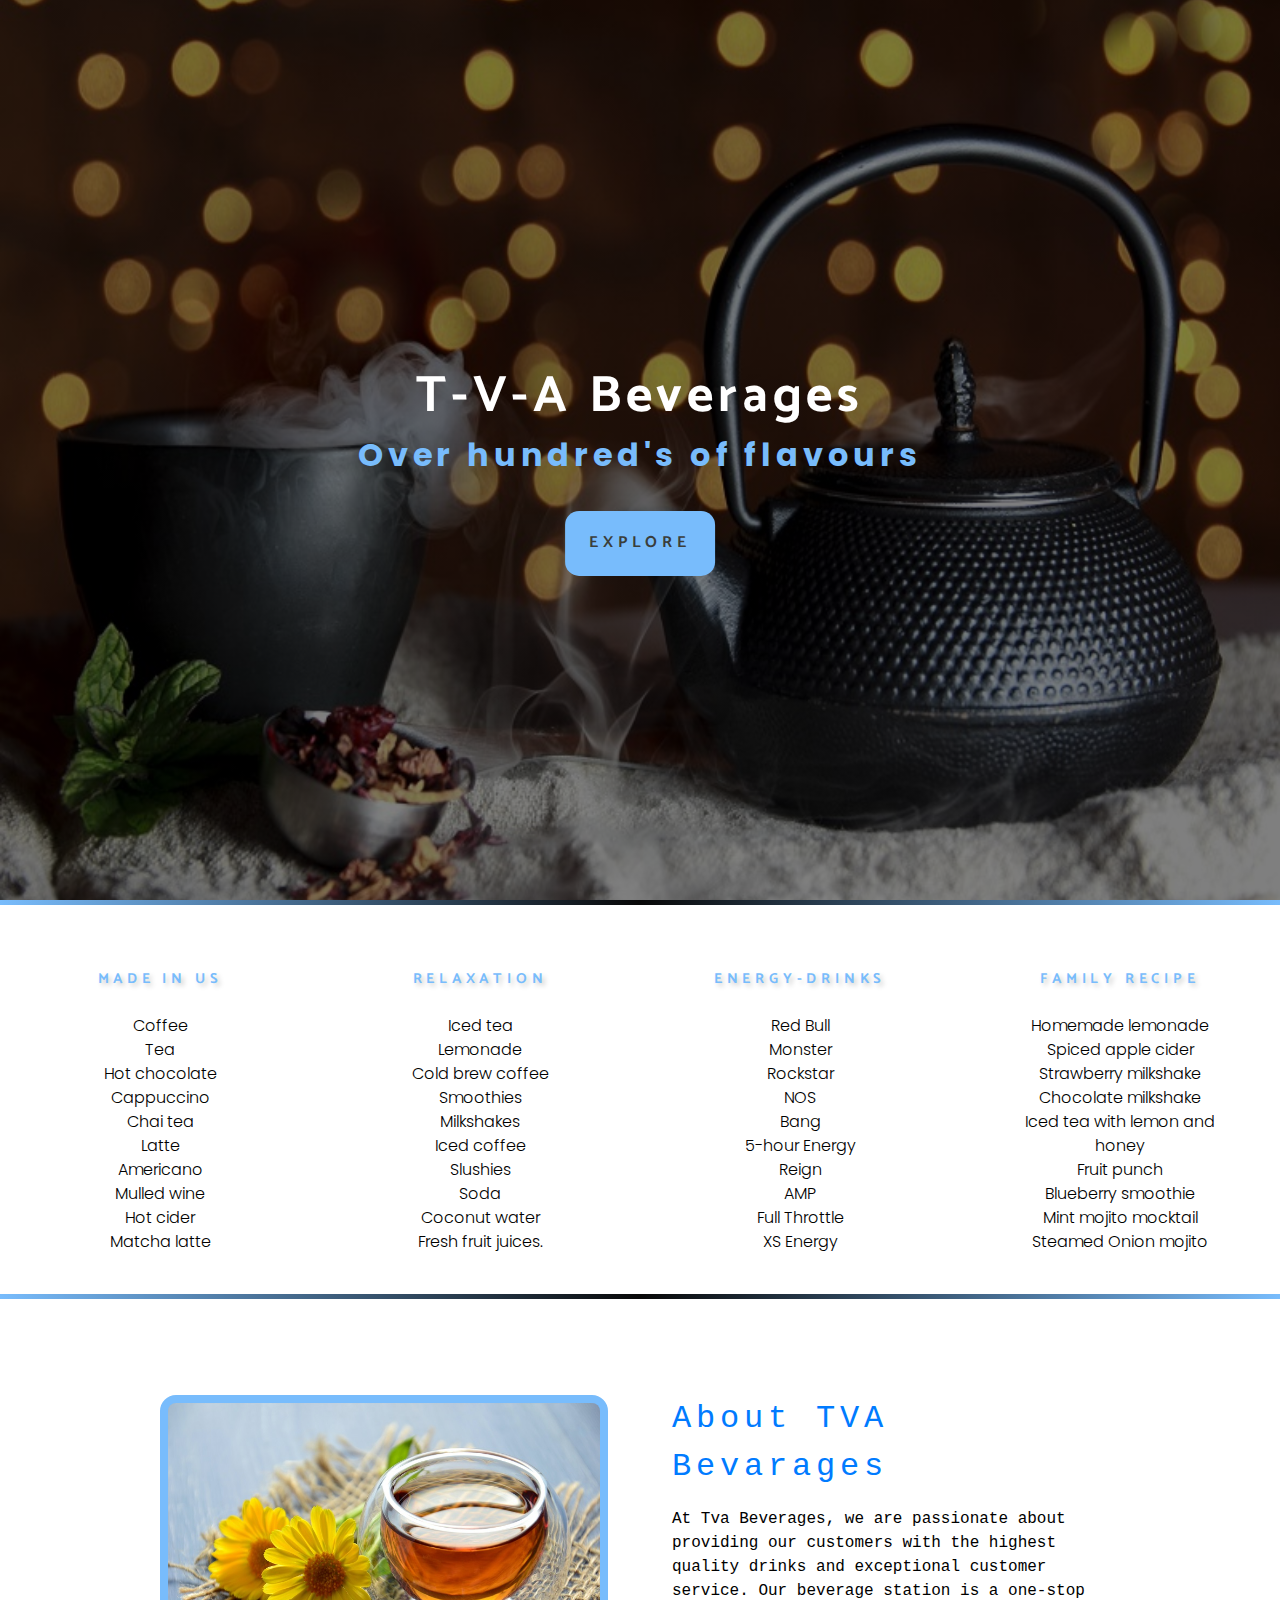
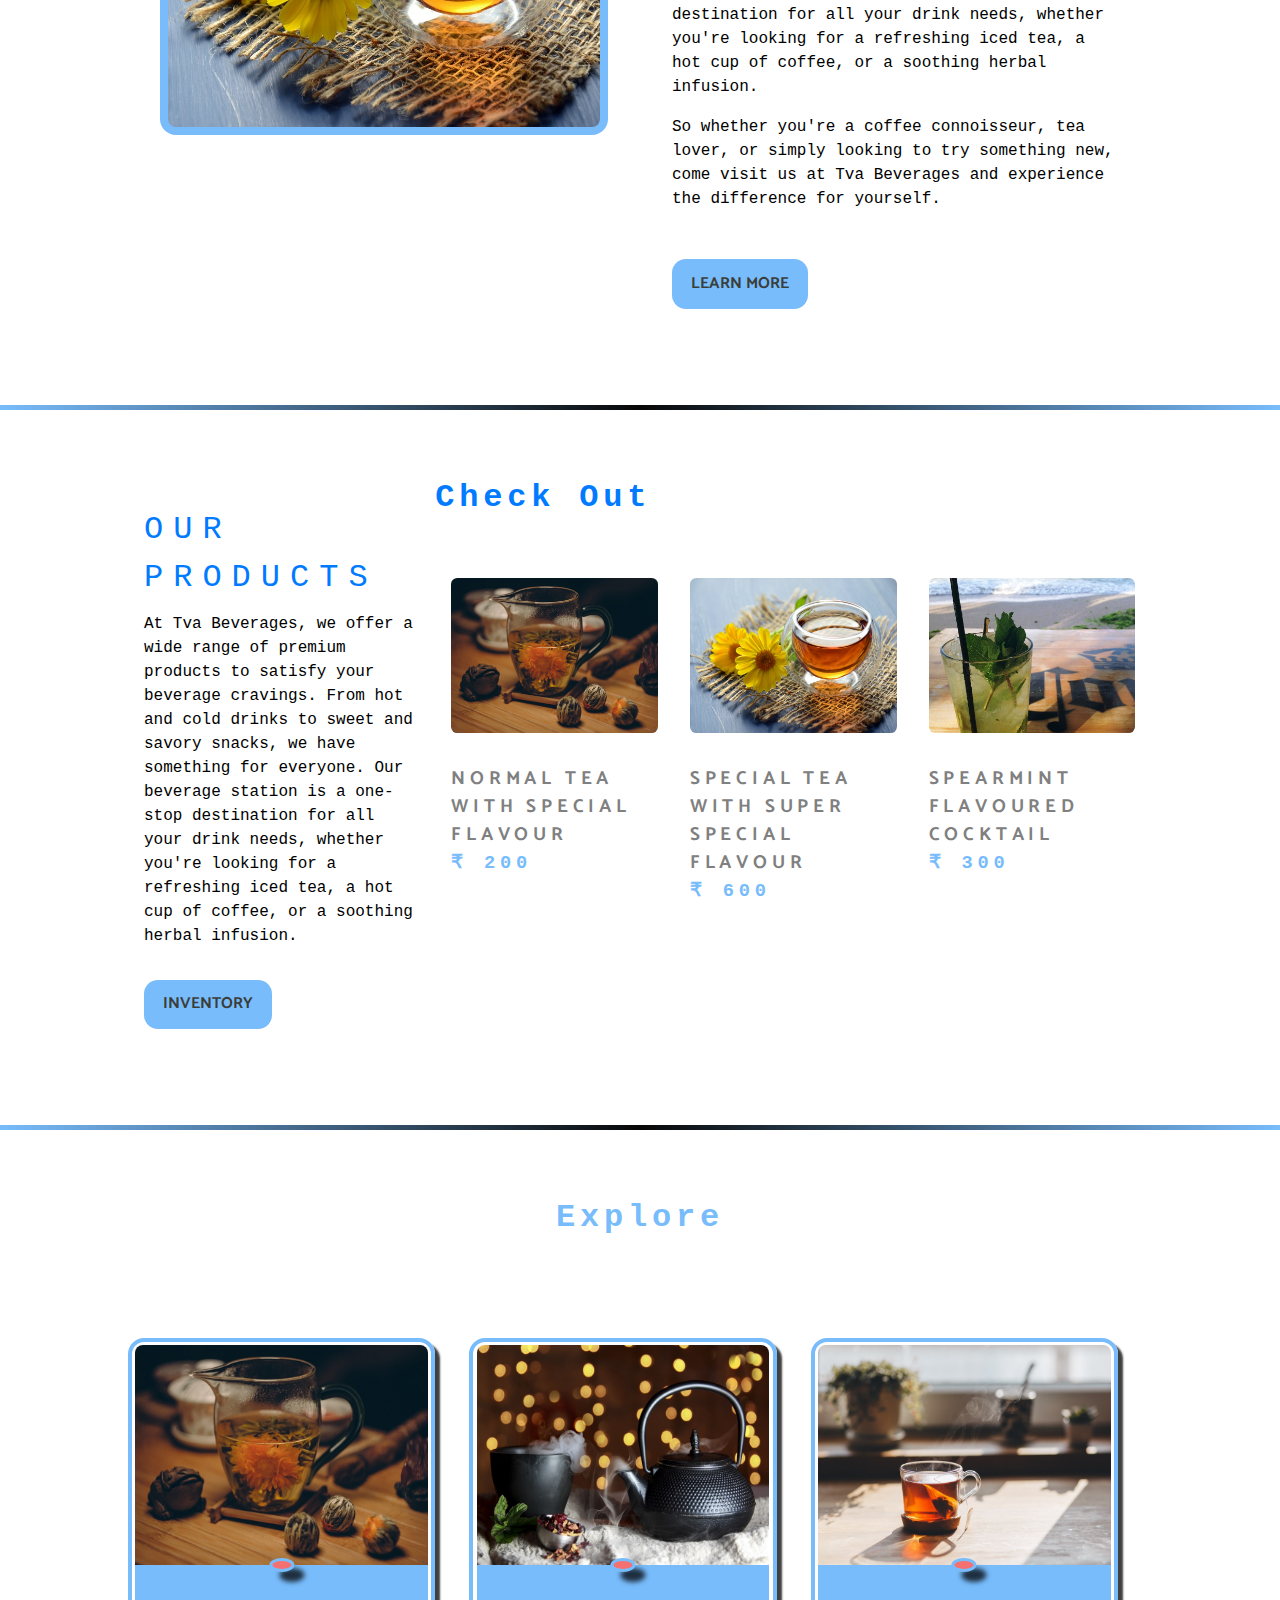
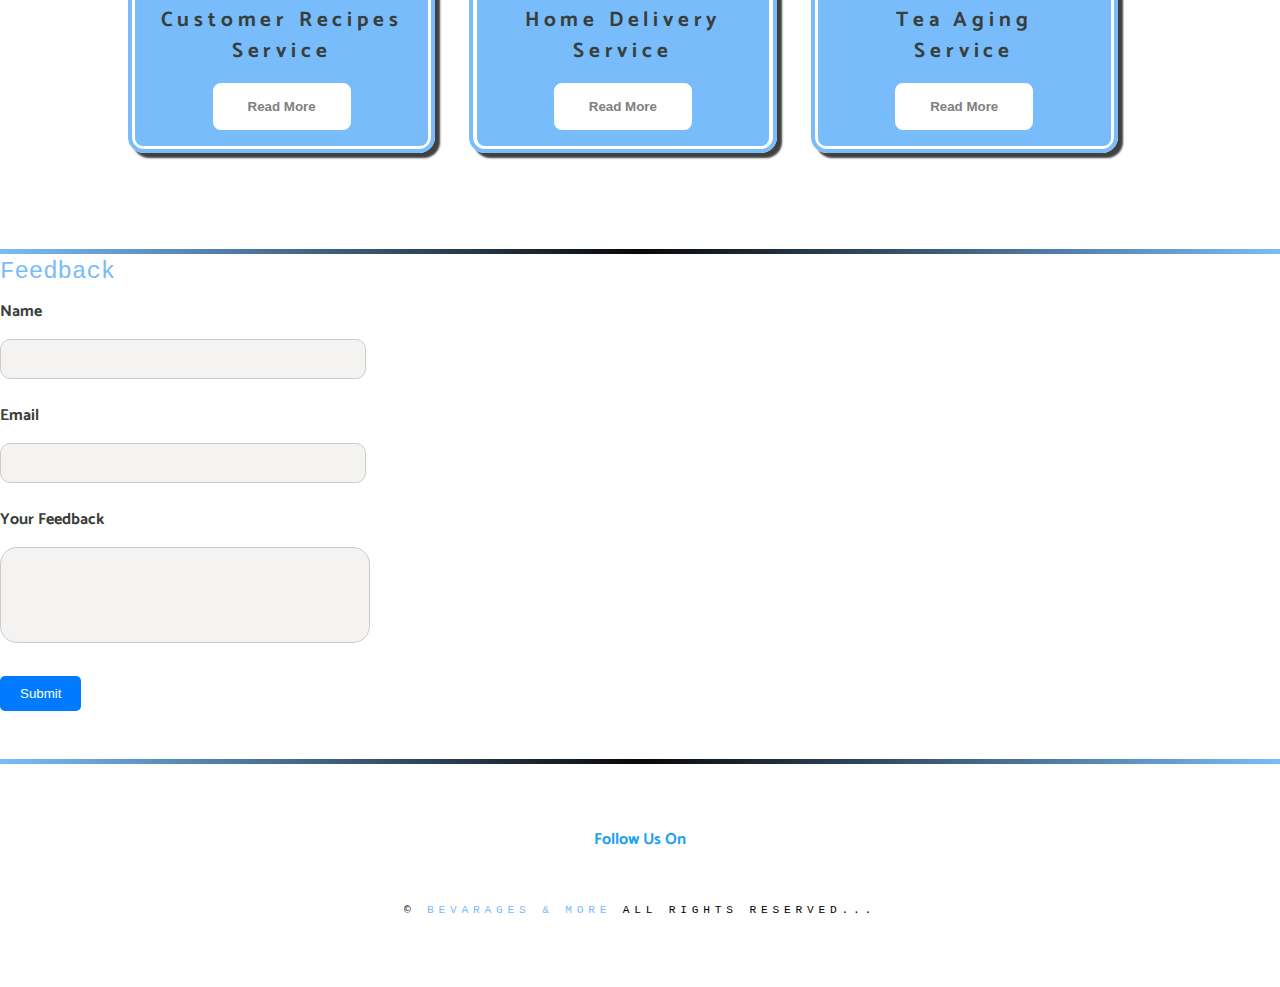
<file: index.html>
<!DOCTYPE html>
<html lang="en">
  <head>
    <meta charset="UTF-8" />
    <meta http-equiv="X-UA-Compatible" content="IE=edge" />
    <meta name="viewport" content="width=device-width, initial-scale=1.0" />
    <title>Bevarages & More...</title>
    <!-- styles -->
    <link rel="stylesheet" href="./style.css" />
    <!-- font awesome -->
    <link
      rel="stylesheet"
      href="https://cdnjs.cloudflare.com/ajax/libs/font-awesome/6.4.2/css/all.min.css"
      integrity="sha512-z3gLpd7yknf1YoNbCzqRKc4qyor8gaKU1qmn+CShxbuBusANI9QpRohGBreCFkKxLhei6S9CQXFEbbKuqLg0DA=="
      crossorigin="anonymous"
      referrerpolicy="no-referrer"
    />
    <link
      href="https://fonts.googleapis.com/css2?family=Delicious+Handrawn&family=Poppins:ital,wght@0,300;0,400;0,500;0,600;1,400;1,500&family=Prompt:ital,wght@1,300&display=swap"
      rel="stylesheet"
    />
    <link rel="icon" href="./mainimg_files/soft-drinks.png" type="image/x-icon" />
  </head>
  <body>
    <!-- navigation button -->
    <span class="nav-btn" id="nav-btn">
      <i class="fa-solid fa-bars"></i>
    </span>

    <!-- navigation bar -->
    <nav class="navbar" id="navbar">
      <div class="navbar-header">
        <span class="nav-close" id="nav-close">
          <i class="fas fa-times"></i>
        </span>
      </div>
      <ul class="nav-items">
        <li><a href="./index.html" class="nav-link">home</a></li>
        <li><a href="./products.html" class="nav-link">products</a></li>
        <li><a href="./skills.html" class="nav-link">skills</a></li>
        <li><a href="./about.html" class="nav-link">about</a></li>
      </ul>
    </nav>
    <!-- header -->
    <header class="header">
      <div class="banner">
        <h1 class="banner-title">T-V-A Beverages</h1>
        <h3 class="banner-subtitle">Over hundred's of flavours</h3>
        <!-- <h1 class="banner-title" class="banner-btn" >speacially crafted tea</h1> -->
        <a href="./skills.html" class="banner-btn">Explore</a>
      </div>
    </header>

    <!-- end of header -->
    <!-- content-divider -->
    <div class="content-divider"></div>
    <!-- end of content divider -->
    <!-- skills section -->
    <section class="skills clearfix">

      <!-- single skill -->
      <article class="skill">
        <span class="skill-icon">
          <i class="fas fa-mug-hot"></i>
        </span>
        <h3 class="skills-title">made in us</h3>
        <p class="skill-text">
          Coffee<br />
          Tea<br />
          Hot chocolate<br />
          Cappuccino<br />
          Chai tea<br />
          Latte<br />
          Americano<br />
          Mulled wine<br />
          Hot cider<br />
          Matcha latte
        </p>
      </article>
      <!-- end single skill -->
      <!-- single skill -->
      <article class="skill">
        <span class="skill-icon">
          <i class="fa-solid fa-champagne-glasses"></i>
        </span>
        <h3 class="skills-title">Relaxation</h3>
        <p class="skill-text">
          Iced tea<br />
          Lemonade<br />
          Cold brew coffee<br />
          Smoothies<br />
          Milkshakes<br />
          Iced coffee<br />
          Slushies<br />
          Soda<br />
          Coconut water<br />
          Fresh fruit juices.
        </p>
      </article>
      <!-- end single skill -->
      <!-- single skill -->
      <article class="skill">
        <span class="skill-icon">
          <i class="fa-sharp fa-solid fa-bomb"></i>
        </span>
        <h3 class="skills-title">Energy-Drinks</h3>
        <p class="skill-text">
          Red Bull<br />
          Monster<br />
          Rockstar<br />
          NOS<br />
          Bang<br />
          5-hour Energy<br />
          Reign<br />
          AMP<br />
          Full Throttle<br />
          XS Energy
        </p>
      </article>
      <!-- end single skill -->
      <!-- single skill -->
      <article class="skill">
        <span class="skill-icon">
          <i class="fa-solid fa-mortar-pestle"></i>
        </span>
        <h3 class="skills-title">family recipe</h3>
        <p class="skill-text">
          Homemade lemonade<br />
          Spiced apple cider<br />
          Strawberry milkshake<br />
          Chocolate milkshake<br />
          Iced tea with lemon and honey<br />
          Fruit punch<br />
          Blueberry smoothie<br />
          Mint mojito mocktail<br />
          Steamed Onion mojito
        </p>
      </article>
      <!-- end single skill -->
    </section>
    <!-- end of skills section -->
    <div class="content-divider"></div>
    <!-- about -->
    <section class="about">
      <div class="section-center clearfix">
        <!-- first column -->
        <article class="about-img">
          <div class="about-picture-container">
            <img src="./mainimg_files/img4.png" alt="tea kettle" class="about-picture" />
          </div>
        </article>
        <!-- second column -->
        <article class="about-info">
          <!-- section title -->
          <div>
            <h2 class="section-subtitle">About TVA Bevarages</h2>
          </div>
          <!-- end section title -->
          <p class="about-text">
            At Tva Beverages, we are passionate about providing our customers
            with the highest quality drinks and exceptional customer service.
            Our beverage station is a one-stop destination for all your drink
            needs, whether you're looking for a refreshing iced tea, a hot cup
            of coffee, or a soothing herbal infusion.
          </p>
          <p class="about-text">
            So whether you're a coffee connoisseur, tea lover, or simply looking
            to try something new, come visit us at Tva Beverages and experience
            the difference for yourself.
          </p>
          <a href="./about.html" class="main-btn">learn more</a>
        </article>
      </div>
    </section>
    <div class="content-divider"></div>

    <!-- end of about -->
    <!-- products -->
    <section class="products">
      <div class="section-center clearfix">
        <!-- product info -->
        <article class="products-info">
          <!-- sectin title -->
          <div>
            <h2 class="section-title text-white">our products</h2>
          </div>
          <!-- end section title -->
          <p class="product-text">

            At Tva Beverages, we offer a wide range of premium products to
            satisfy your beverage cravings. From hot and cold drinks to sweet
            and savory snacks, we have something for everyone.
            Our beverage station is a one-stop destination for all your drink
            needs, whether you're looking for a refreshing iced tea, a hot cup
            of coffee, or a soothing herbal infusion.
          </p>

          <a href="./products.html" class="main-btn">inventory</a>
        </article>
        <!-- product inventory -->
        <h3 class="section-subtitle">check out</h3>

        <article class="products-inventory clearfix">
          <!-- single product -->
          <article class="product">
            <img src="./mainimg_files/img5.png" alt="product-1" class="product-img" />
            <h3 class="product-title">normal tea with special flavour</h3>
            <h3 class="product-price">&#8377; 200</h3>
          </article>
          <!-- end of single product -->
          <!-- single product -->
          <article class="product">
            <img src="./mainimg_files/img4.png" alt="product-3" class="product-img" />
            <h3 class="product-title">
              special tea with super special flavour
            </h3>
            <h3 class="product-price">&#8377; 600</h3>
          </article>
          <!-- end of single product -->
          <!-- <article class="product">
            <img src="./mainimg_files/img3.png" alt="product-2" class="product-img" />
            <h3 class="product-title">Filtered Coffee With Extra Strong</h3>
            <h3 class="product-price">&#8377; 400</h3>
          </article> -->
          <!-- end of single product -->

          <!-- end of single product -->
          <!-- single product -->
          <!-- end of single product -->

          <!-- <article class="product">
            <img src="./mainimg_files/img-9.jpg" alt="product-1" class="product-img" />
            <h3 class="product-title">Barley Flavoured lemonade Drink</h3>
            <h3 class="product-price">&#8377; 100</h3>
          </article> -->
          <!---end of single product-->
          <article class="product">
            <img src="./mainimg_files/img-10.jpg" alt="product-1" class="product-img" />
            <h3 class="product-title">Spearmint Flavoured Cocktail</h3>
            <h3 class="product-price">&#8377; 300</h3>
          </article>

        </article>
      </div>
    </section>
    <div class="content-divider"></div>

    <!-- end of products -->
    <!-- services -->
    <section class="services">
      <!-- section title -->
      <div class="services-title text-center">
        <h3 class="section-subtitle">Explore</h3>

      </div>
      <!-- end of section title -->
      <div class="section-center clearfix">
        <!-- single card -->
        <article class="service-card">
          <!-- img container -->
          <div class="service-img-container">
            <!-- img -->
            <img src="./mainimg_files/img5.png" alt="single service" class="service-img" />
            <!-- service icon -->
            <span class="service-icon">
              <i class="fa-sharp fa-solid fa-mortar-pestle"></i>
            </span>
          </div>
          <!-- service info -->
          <div class="service-info">
            <h4>customer recipes</h4>
            <h4>service</h4>
            <button type="button" class="service-btn" style="color: gray">
              Read more
            </button>
          </div>
        </article>

        <article class="service-card">
          <!-- img container -->
          <div class="service-img-container">
            <!-- img -->
            <img src="./mainimg_files/img2.png" alt="product-2" class="service-img" />
            <!-- service icon -->
            <span class="service-icon">
              <i class="fa-solid fa-house-chimney"></i>
            </span>
          </div>
          <!-- service info -->
          <div class="service-info">
            <h4>home delivery</h4>
            <h4>service</h4>
            <button type="button" class="service-btn" style="color: gray">
              Read more
            </button>
          </div>
        </article>
        <!-- end of single card -->
        <!-- single card -->
        <article class="service-card">
          <!-- img container -->
          <div class="service-img-container">
            <!-- img -->
            <img src="./mainimg_files/img3.png" alt="product-3" class="service-img" />
            <!-- service icon -->
            <span class="service-icon">
              <i class="fa-solid fa-mug-hot"></i>
            </span>
          </div>
          <!-- service info -->
          <div class="service-info">
            <h4>Tea Aging</h4>
            <h4>service</h4>
            <button type="button" class="service-btn" style="color: gray">
              Read more
            </button>
          </div>
        </article>
        <!-- end of single card -->
      </div>
    </section>
    <!-- end of services -->

    <!-- content-divider -->
    <div class="content-divider"></div>
    <!-- end of content divider -->

    <div class="container">


      <form name="submit-to-google-sheet">
      <div class="feedback">
        <h2>Feedback</h2>
        <div class="form-group">
          <label for="name">Name</label>
          <input type="text" id="name" name="name" required/>

        </div>
        <div class="form-group">
          <label for="feedbackEmail">Email</label>
          <input
          type="email"
          id="feedbackEmail"
          name="feedbackEmail"
          required
          />
        </div>
        <div class="form-group">
          <label for="feedbackText">Your Feedback</label>
          <textarea name="feedbackText"  id="feedbackText" rows="3"></textarea>
        </div>
        <button type="submit">Submit</button>
      </div>
      <span style="color:black"></span>
      <br><br>
      <span id="msg"><b></b></span>
      </form>
      <br/><br/>
    </div>

     <!--end of contact -->

    <!-- content-divider -->
    <div class="content-divider" style="margin-top: 20px;"></div>
    <!-- end of content divider -->
    <!-- footer section -->
    <footer class="footer">
      <div class="section-center">
        <div class="social-icons">
          <!-- social icon -->
          <h4 id="snippet-icon">Follow Us On</h4>
          <a href="#" class="social-icon" id="facebook">
            <i class="fa-brands fa-square-facebook"></i>
          </a>
          <!-- social icon -->
          <a href="#" class="social-icon" id="twitter">
            <i class="fa-brands fa-square-twitter"></i>
          </a>
          <!-- social icon -->
          <a href="#" class="social-icon" id="insta">
            <i class="fa-brands fa-square-instagram"></i>
          </a>
          <!-- end of social icon -->
        </div>
        <p class="footer-text">
          &copy; <span class="text-primary">Bevarages & More</span> All Rights
          Reserved...
        </p>
      </div>
    </footer>
    <script>
      const scriptURL =
        "https://script.google.com/macros/s/AKfycbwv9mHMJKo-C9P4OIjh3IDHqYdxGrY2fakoJXslhKR135NGo8DzOEA-wwwNApVUFdJE/exec";
      const form = document.forms["submit-to-google-sheet"];
      const msg = document.getElementById("msg");

      form.addEventListener("submit", (e) => {
        e.preventDefault();
        fetch(scriptURL, { method: "POST", body: new FormData(form) })
          .then((response) => {
            msg.innerHTML = "Thank You For Your Feedback!!!";
            setTimeout(function () {
              msg.innerHTML = "";
            }, 5000);
            form.reset();
          })
          .catch((error) => console.error("Error!", error.msg));
      });
    </script>
    <script src="./app.js"></script>
  </body>
</html>
</file>
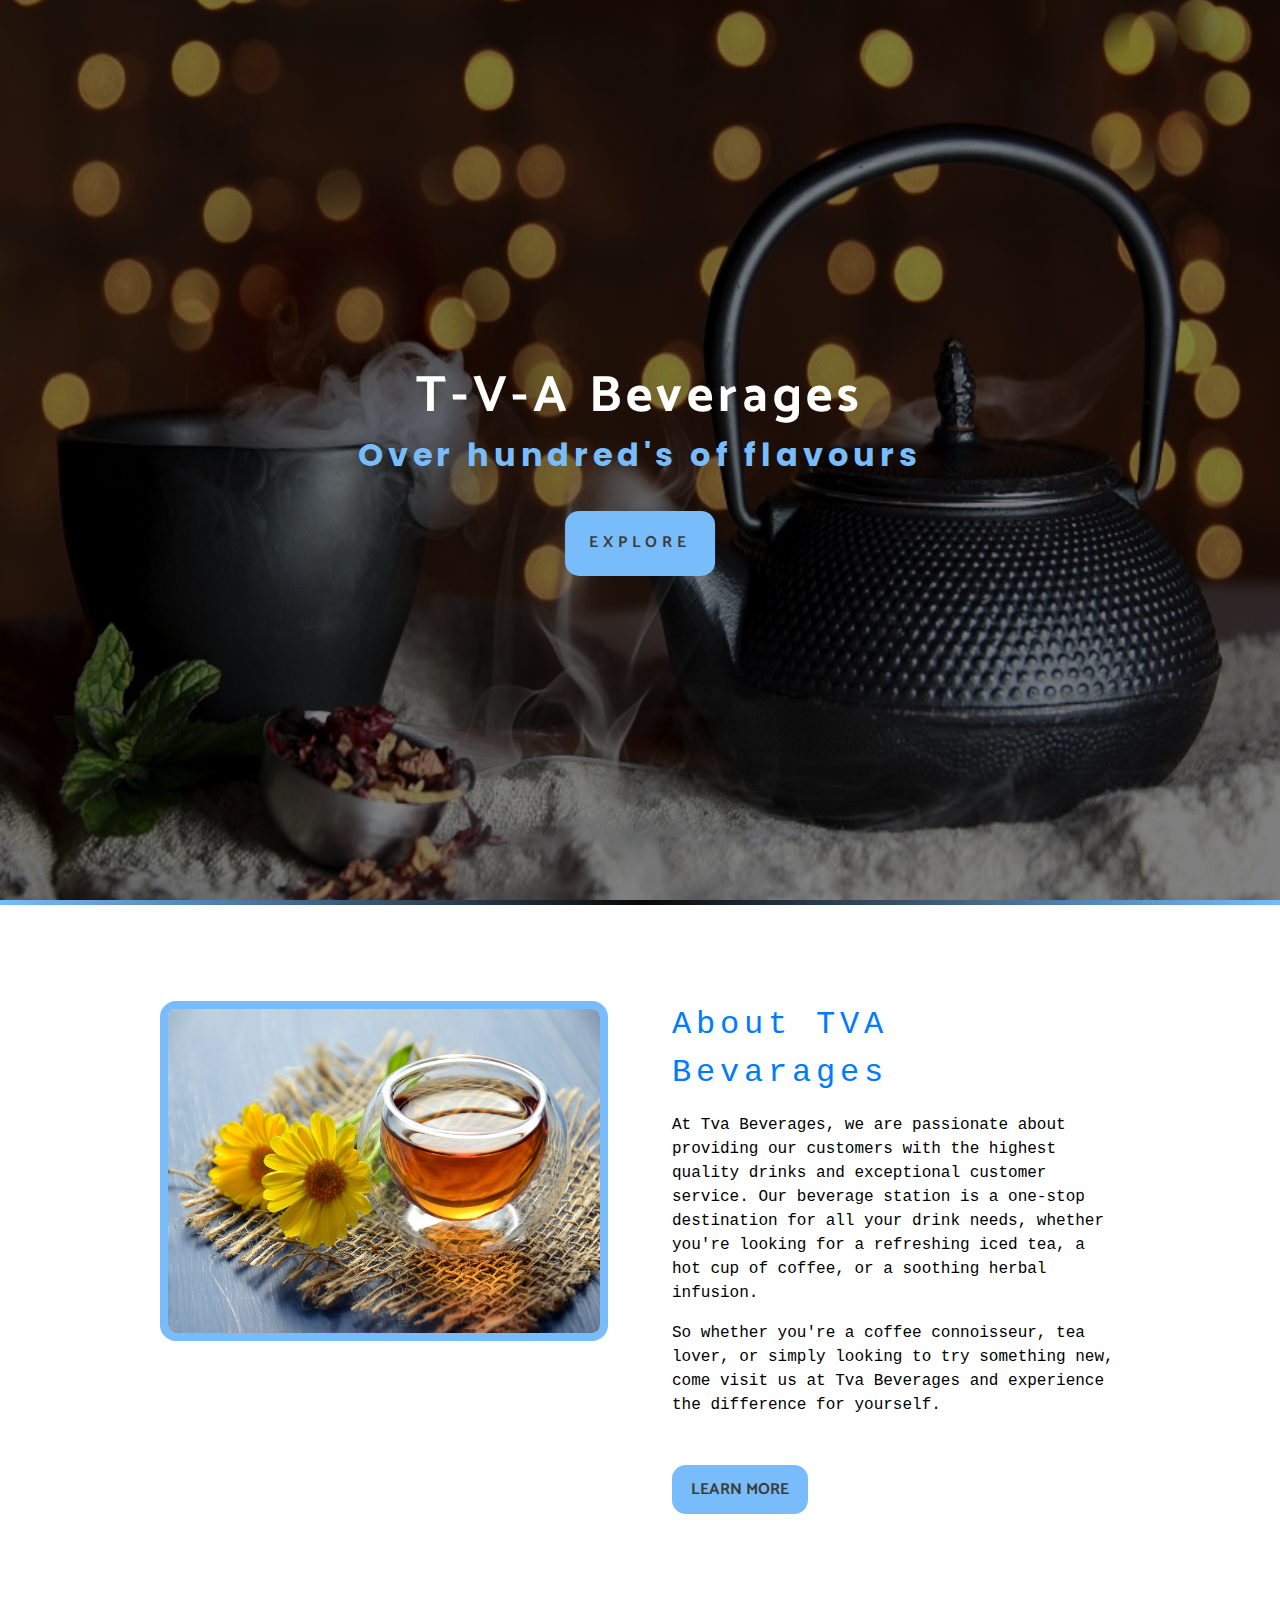
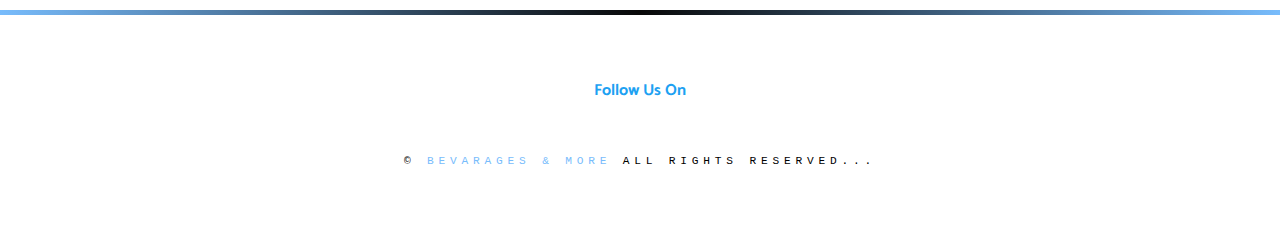
<file: about.html>
<!DOCTYPE html>
<html lang="en">
  <head>
    <meta charset="UTF-8" />
    <meta http-equiv="X-UA-Compatible" content="IE=edge" />
    <meta name="viewport" content="width=device-width, initial-scale=1.0" />
    <title>About Us...</title>
    <!-- styles -->
    <link rel="stylesheet" href="./style.css" />
    <!-- font awesome -->
    <link
      rel="stylesheet"
      href="https://cdnjs.cloudflare.com/ajax/libs/font-awesome/6.4.2/css/all.min.css"
      integrity="sha512-z3gLpd7yknf1YoNbCzqRKc4qyor8gaKU1qmn+CShxbuBusANI9QpRohGBreCFkKxLhei6S9CQXFEbbKuqLg0DA=="
      crossorigin="anonymous"
      referrerpolicy="no-referrer"
    />
    <link
      href="https://fonts.googleapis.com/css2?family=Delicious+Handrawn&family=Poppins:ital,wght@0,300;0,400;0,500;0,600;1,400;1,500&family=Prompt:ital,wght@1,300&display=swap"
      rel="stylesheet"
    />
    <link rel="icon" href="./mainimg_files/soft-drinks.png" type="image/x-icon" />
  </head>
  <body>
    <!-- navigation button -->
    <span class="nav-btn" id="nav-btn">
      <i class="fa-solid fa-bars"></i>
    </span>

    <!-- navigation bar -->
    <nav class="navbar" id="navbar">
      <div class="navbar-header">
        <span class="nav-close" id="nav-close">
          <i class="fas fa-times"></i>
        </span>
      </div>
      <ul class="nav-items">
        <li><a href="./index.html" class="nav-link">home</a></li>
        <li><a href="./products.html" class="nav-link">products</a></li>

        <li><a href="./skills.html" class="nav-link">skills</a></li>
        <li><a href="./about.html" class="nav-link">about</a></li>
      </ul>
    </nav>
    <!-- header -->
    <header class="header">
      <div class="banner">
        <h1 class="banner-title">T-V-A Beverages</h1>
        <h3 class="banner-subtitle">Over hundred's of flavours</h3>
        <!-- <h1 class="banner-title" class="banner-btn" >speacially crafted tea</h1> -->
        <a href="./skills.html" class="banner-btn">Explore</a>
      </div>
    </header>

    <!-- end of header -->
    <!-- content-divider -->
    <div class="content-divider"></div>
    <!-- end of content divider -->

    <!-- about -->
    <section class="about">
      <div class="section-center clearfix">
        <!-- first column -->
        <article class="about-img">
          <div class="about-picture-container">
            <img src="./mainimg_files/img4.png" alt="tea kettle" class="about-picture" />
          </div>
        </article>
        <!-- second column -->
        <article class="about-info">
          <!-- section title -->
          <div>
            <h2 class="section-subtitle">About TVA Bevarages</h2>
          </div>
          <!-- end section title -->
          <p class="about-text">
            At Tva Beverages, we are passionate about providing our customers
            with the highest quality drinks and exceptional customer service.
            Our beverage station is a one-stop destination for all your drink
            needs, whether you're looking for a refreshing iced tea, a hot cup
            of coffee, or a soothing herbal infusion.
          </p>
          <p class="about-text">
            So whether you're a coffee connoisseur, tea lover, or simply looking
            to try something new, come visit us at Tva Beverages and experience
            the difference for yourself.
          </p>
          <a href="./about.html" class="main-btn">learn more</a>
        </article>
      </div>
    </section>
    <!-- content-divider -->

    <div class="content-divider"></div>

    <!-- end of about -->

    <!-- end of content divider -->
    <!-- footer section -->
    <footer class="footer">
      <div class="section-center">
        <div class="social-icons">
          <!-- social icon -->
          <h4 id="snippet-icon">Follow Us On</h4>
          <a href="#" class="social-icon" id="facebook">
            <i class="fa-brands fa-square-facebook"></i>
          </a>
          <!-- social icon -->
          <a href="#" class="social-icon" id="twitter">
            <i class="fa-brands fa-square-twitter"></i>
          </a>
          <!-- social icon -->
          <a href="#" class="social-icon" id="insta">
            <i class="fa-brands fa-square-instagram"></i>
          </a>
          <!-- end of social icon -->
        </div>
        <p class="footer-text">
          &copy; <span class="text-primary">Bevarages & More</span> All Rights
          Reserved...
        </p>
      </div>
    </footer>

    <script src="./app.js"></script>
  </body>
</html>
</file>
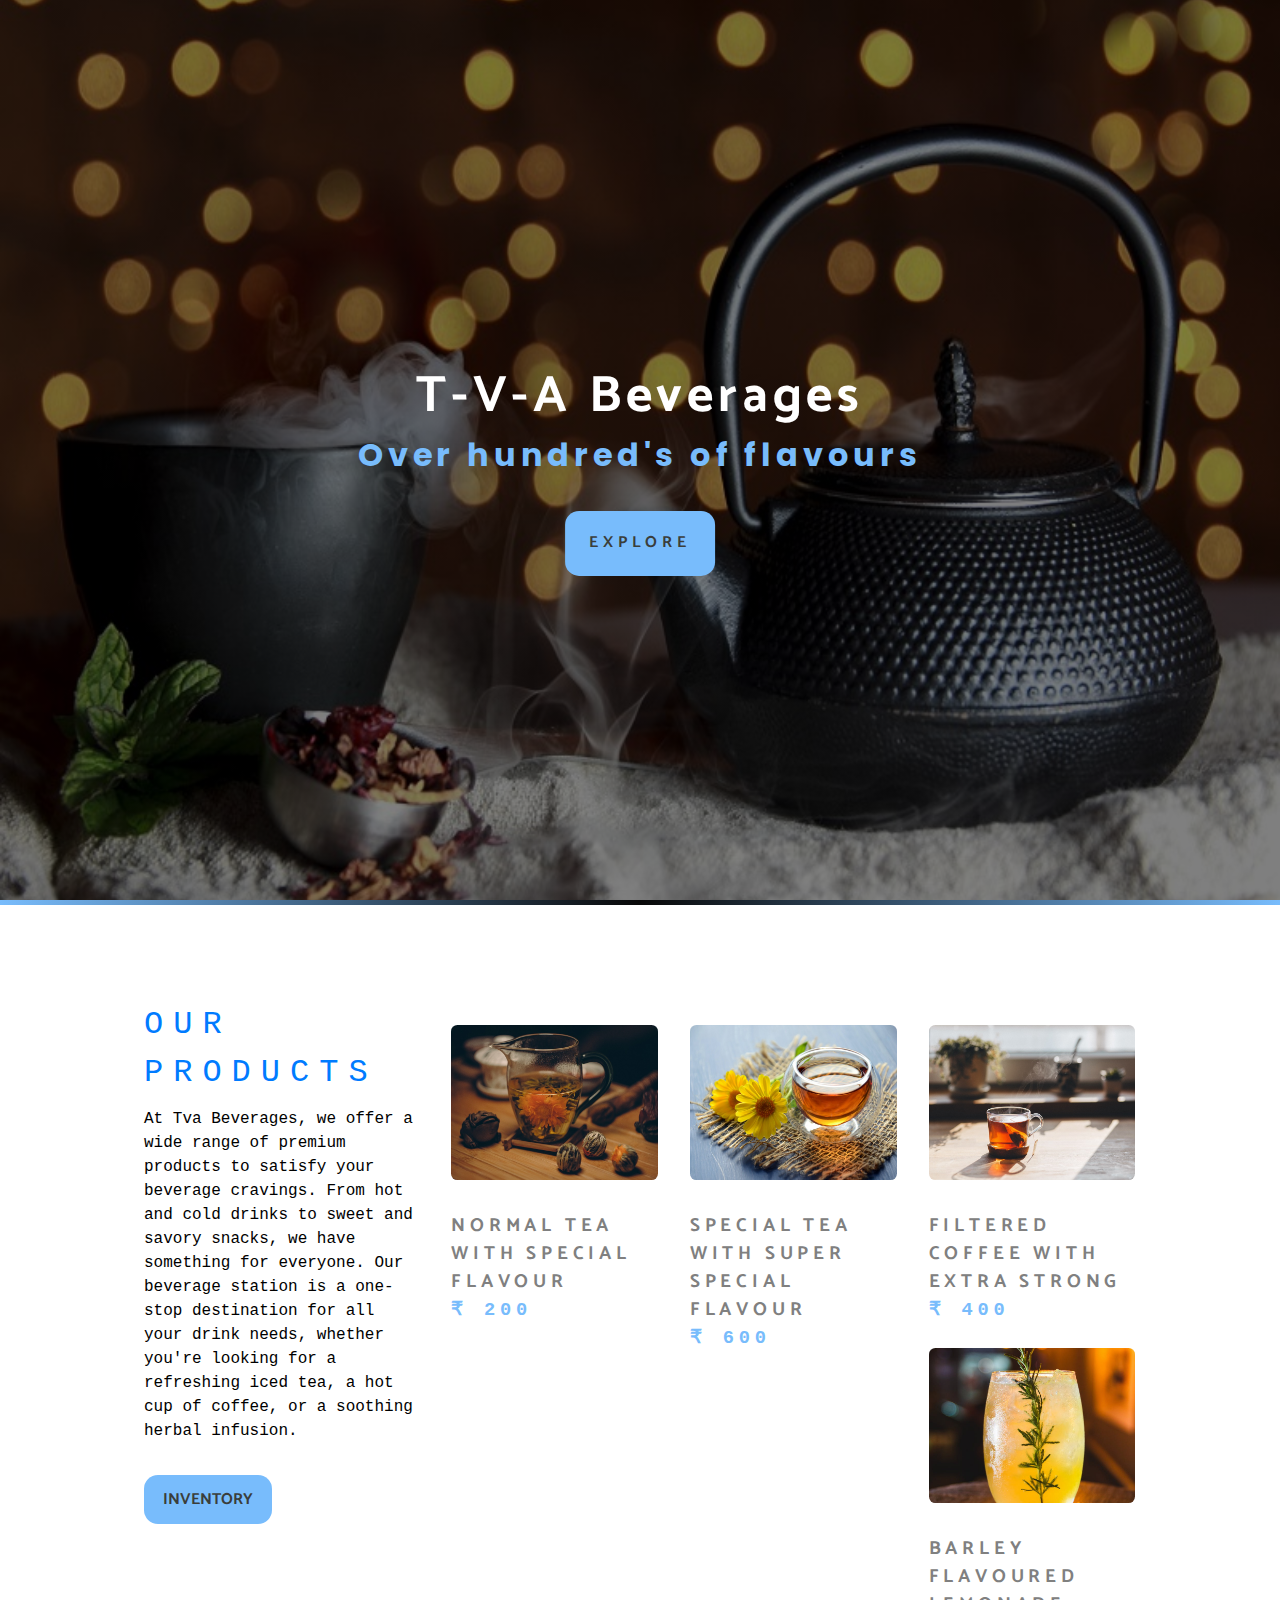
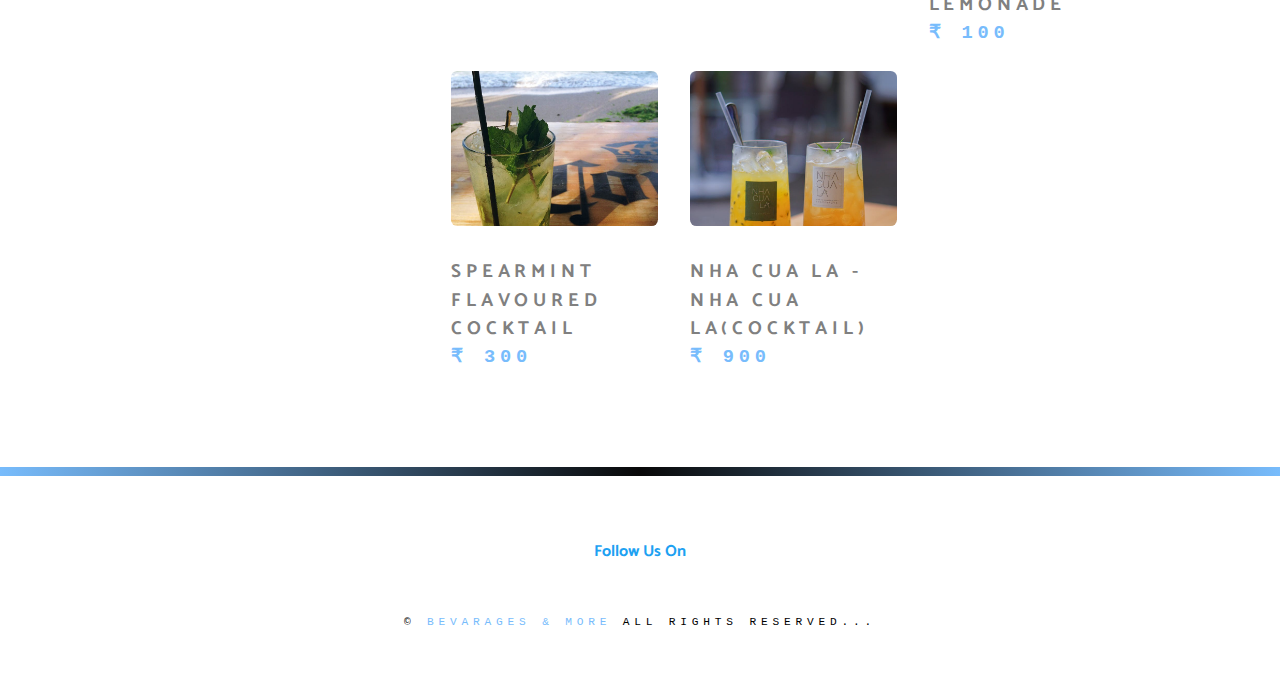
<file: Products.html>
<!DOCTYPE html>
<html lang="en">
  <head>
    <meta charset="UTF-8" />
    <meta http-equiv="X-UA-Compatible" content="IE=edge" />
    <meta name="viewport" content="width=device-width, initial-scale=1.0" />
    <title>Bevarages & More...</title>
    <!-- styles -->
    <link rel="stylesheet" href="./style.css" />
    <!-- font awesome -->
    <link
      rel="stylesheet"
      href="https://cdnjs.cloudflare.com/ajax/libs/font-awesome/6.4.2/css/all.min.css"
      integrity="sha512-z3gLpd7yknf1YoNbCzqRKc4qyor8gaKU1qmn+CShxbuBusANI9QpRohGBreCFkKxLhei6S9CQXFEbbKuqLg0DA=="
      crossorigin="anonymous"
      referrerpolicy="no-referrer"
    />
    <link
      href="https://fonts.googleapis.com/css2?family=Delicious+Handrawn&family=Poppins:ital,wght@0,300;0,400;0,500;0,600;1,400;1,500&family=Prompt:ital,wght@1,300&display=swap"
      rel="stylesheet"
    />
    <link rel="icon" href="./mainimg_files/soft-drinks.png" type="image/x-icon" />
  </head>
  <body>
    <!-- navigation button -->
    <span class="nav-btn" id="nav-btn">
      <i class="fa-solid fa-bars"></i>
    </span>

    <!-- navigation bar -->
    <nav class="navbar" id="navbar">
      <div class="navbar-header">
        <span class="nav-close" id="nav-close">
          <i class="fas fa-times"></i>
        </span>
      </div>
      <ul class="nav-items">
        <li><a href="./index.html" class="nav-link">home</a></li>
        <li><a href="./products.html" class="nav-link">products</a></li>

        <li><a href="./skills.html" class="nav-link">skills</a></li>
        <li><a href="./about.html" class="nav-link">about</a></li>
      </ul>
    </nav>
    <!-- header -->
    <header class="header">
      <div class="banner">
        <h1 class="banner-title">T-V-A Beverages</h1>
        <h3 class="banner-subtitle">Over hundred's of flavours</h3>
        <!-- <h1 class="banner-title" class="banner-btn" >speacially crafted tea</h1> -->
        <a href="./skills.html" class="banner-btn">Explore</a>
      </div>
    </header>

    <!-- end of header -->
    <!-- content-divider -->
    <div class="content-divider"></div>
    <!-- end of content divider -->

    <!-- end of about -->
    <!-- products -->
    <section class="products">
      <div class="section-center clearfix">
        <!-- product info -->
        <article class="products-info">
          <!-- sectin title -->
          <div>
            <h2 class="section-title text-white">our products</h2>
          </div>
          <!-- end section title -->
          <p class="product-text">

            At Tva Beverages, we offer a wide range of premium products to
            satisfy your beverage cravings. From hot and cold drinks to sweet
            and savory snacks, we have something for everyone.
            Our beverage station is a one-stop destination for all your drink
            needs, whether you're looking for a refreshing iced tea, a hot cup
            of coffee, or a soothing herbal infusion.
          </p>

          <a href="./products.html" class="main-btn">inventory</a>
        </article>
        <!-- product inventory -->
        <!-- <h3 class="section-subtitle">check out</h3> -->

        <article class="products-inventory clearfix">
          <!-- single product -->
          <article class="product">
            <img src="./mainimg_files/img5.png" alt="product-1" class="product-img" />
            <h3 class="product-title">normal tea with special flavour</h3>
            <h3 class="product-price">&#8377; 200</h3>
          </article>
          <!-- end of single product -->
          <!-- single product -->
          <article class="product">
            <img src="./mainimg_files/img4.png" alt="product-3" class="product-img" />
            <h3 class="product-title">
              special tea with super special flavour
            </h3>
            <h3 class="product-price">&#8377; 600</h3>
          </article>
          <!-- end of single product -->
          <article class="product">
            <img src="./mainimg_files/img3.png" alt="product-2" class="product-img" />
            <h3 class="product-title">Filtered Coffee With Extra Strong</h3>
            <h3 class="product-price">&#8377; 400</h3>
          </article>
          <!-- end of single product -->

          <!-- end of single product -->
          <!-- single product -->
          <!-- end of single product -->

          <article class="product">
            <img src="./mainimg_files/img-9.jpg" alt="product-1" class="product-img" />
            <h3 class="product-title">Barley Flavoured lemonade</h3>
            <h3 class="product-price">&#8377; 100</h3>
          </article>
          <!---end of single product-->
          <article class="product">
            <img src="./mainimg_files/img-10.jpg" alt="product-1" class="product-img" />
            <h3 class="product-title">Spearmint Flavoured Cocktail</h3>
            <h3 class="product-price">&#8377; 300</h3>
          </article>
          <!-- single product -->
          <article class="product">
            <img src="./mainimg_files/img-8.jpg" alt="product-1" class="product-img" />
            <h3 class="product-title">NHA CUA LA - NHA CUA LA(Cocktail)</h3>
            <h3 class="product-price">&#8377; 900</h3>
          </article>
          <!---end of sinle prduct-->

          <!-- <article class="product">
                    <img src="./img4.png" alt="product-3" class="product-img"/>
                    <h3 class="product-title">special tea with super special flavour</h3>
                    <h3 class="product-price">&#8377; 600</h3>
                </article> -->
          <!-- end of single product -->
        </article>
      </div>
    </section>
    <div class="content-divider"></div>

    <!-- end of products -->

    <!-- content-divider -->
    <div class="content-divider"></div>
    <!-- end of content divider -->

    <!-- content-divider -->
    <!-- end of content divider -->
    <!-- footer section -->
    <footer class="footer">
      <div class="section-center">
        <div class="social-icons">
          <!-- social icon -->
          <h4 id="snippet-icon">Follow Us On</h4>
          <a href="#" class="social-icon" id="facebook">
            <i class="fa-brands fa-square-facebook"></i>
          </a>
          <!-- social icon -->
          <a href="#" class="social-icon" id="twitter">
            <i class="fa-brands fa-square-twitter"></i>
          </a>
          <!-- social icon -->
          <a href="#" class="social-icon" id="insta">
            <i class="fa-brands fa-square-instagram"></i>
          </a>
          <!-- end of social icon -->
        </div>
        <p class="footer-text">
          &copy; <span class="text-primary">Bevarages & More</span> All Rights
          Reserved...
        </p>
      </div>
    </footer>

    <script src="./app.js"></script>
  </body>
</html>
</file>
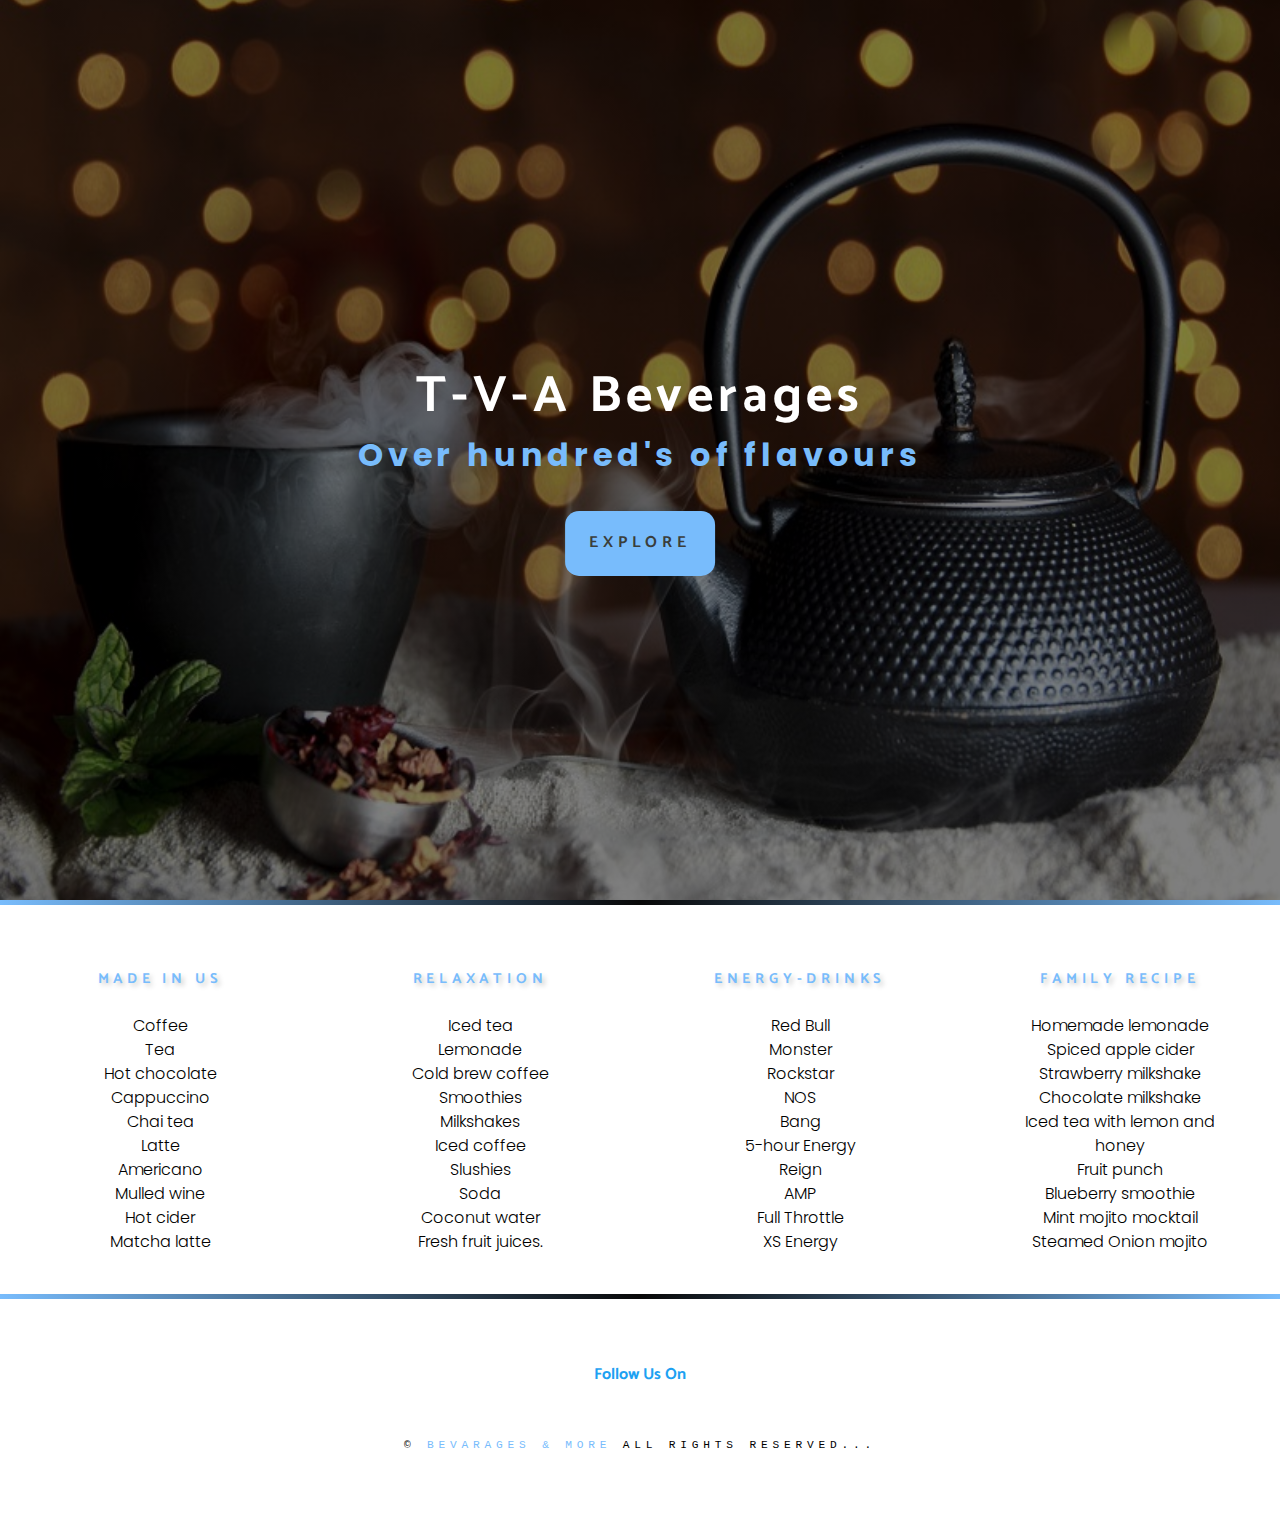
<file: skills.html>
<!DOCTYPE html>
<html lang="en">
  <head>
    <meta charset="UTF-8" />
    <meta http-equiv="X-UA-Compatible" content="IE=edge" />
    <meta name="viewport" content="width=device-width, initial-scale=1.0" />
    <title>Bevarages & More...</title>
    <!-- styles -->
    <link rel="stylesheet" href="./style.css" />
    <!-- font awesome -->
    <link
      rel="stylesheet"
      href="https://cdnjs.cloudflare.com/ajax/libs/font-awesome/6.4.2/css/all.min.css"
      integrity="sha512-z3gLpd7yknf1YoNbCzqRKc4qyor8gaKU1qmn+CShxbuBusANI9QpRohGBreCFkKxLhei6S9CQXFEbbKuqLg0DA=="
      crossorigin="anonymous"
      referrerpolicy="no-referrer"
    />
    <link
      href="https://fonts.googleapis.com/css2?family=Delicious+Handrawn&family=Poppins:ital,wght@0,300;0,400;0,500;0,600;1,400;1,500&family=Prompt:ital,wght@1,300&display=swap"
      rel="stylesheet"
    />
    <link rel="icon" href="./mainimg_files/soft-drinks.png" type="image/x-icon" />
  </head>
  <body>
    <!-- navigation button -->
    <span class="nav-btn" id="nav-btn">
      <i class="fa-solid fa-bars"></i>
    </span>

    <!-- navigation bar -->
    <nav class="navbar" id="navbar">
      <div class="navbar-header">
        <span class="nav-close" id="nav-close">
          <i class="fas fa-times"></i>
        </span>
      </div>
      <ul class="nav-items">
        <li><a href="./index.html" class="nav-link">home</a></li>
        <li><a href="./products.html" class="nav-link">products</a></li>

        <li><a href="./skills.html" class="nav-link">skills</a></li>
        <li><a href="./about.html" class="nav-link">about</a></li>
      </ul>
    </nav>
    <!-- header -->
    <header class="header">
      <div class="banner">
        <h1 class="banner-title">T-V-A Beverages</h1>
        <h3 class="banner-subtitle">Over hundred's of flavours</h3>
        <!-- <h1 class="banner-title" class="banner-btn" >speacially crafted tea</h1> -->
        <a href="./skills.html" class="banner-btn">Explore</a>
      </div>
    </header>

    <!-- end of header -->
    <!-- content-divider -->
    <div class="content-divider"></div>
    <!-- end of content divider -->
    <!-- skills section -->
    <section class="skills clearfix">
      <!-- single skill -->
      <article class="skill">
        <span class="skill-icon">
          <i class="fas fa-mug-hot"></i>
        </span>
        <h3 class="skills-title">made in us</h3>
        <p class="skill-text">
          Coffee<br />
          Tea<br />
          Hot chocolate<br />
          Cappuccino<br />
          Chai tea<br />
          Latte<br />
          Americano<br />
          Mulled wine<br />
          Hot cider<br />
          Matcha latte
        </p>
      </article>
      <!-- end single skill -->
      <!-- single skill -->
      <article class="skill">
        <span class="skill-icon">
          <i class="fa-solid fa-champagne-glasses"></i>
        </span>
        <h3 class="skills-title">Relaxation</h3>
        <p class="skill-text">
          Iced tea<br />
          Lemonade<br />
          Cold brew coffee<br />
          Smoothies<br />
          Milkshakes<br />
          Iced coffee<br />
          Slushies<br />
          Soda<br />
          Coconut water<br />
          Fresh fruit juices.
        </p>
      </article>
      <!-- end single skill -->
      <!-- single skill -->
      <article class="skill">
        <span class="skill-icon">
          <i class="fa-sharp fa-solid fa-bomb"></i>
        </span>
        <h3 class="skills-title">Energy-Drinks</h3>
        <p class="skill-text">
          Red Bull<br />
          Monster<br />
          Rockstar<br />
          NOS<br />
          Bang<br />
          5-hour Energy<br />
          Reign<br />
          AMP<br />
          Full Throttle<br />
          XS Energy
        </p>
      </article>
      <!-- end single skill -->
      <!-- single skill -->
      <article class="skill">
        <span class="skill-icon">
          <i class="fa-solid fa-mortar-pestle"></i>
        </span>
        <h3 class="skills-title">family recipe</h3>
        <p class="skill-text">
          Homemade lemonade<br />
          Spiced apple cider<br />
          Strawberry milkshake<br />
          Chocolate milkshake<br />
          Iced tea with lemon and honey<br />
          Fruit punch<br />
          Blueberry smoothie<br />
          Mint mojito mocktail<br />
          Steamed Onion mojito
        </p>
      </article>
      <!-- end single skill -->
    </section>
    <!-- end of skills section -->

    <!-- content-divider -->
    <div class="content-divider"></div>
    <!-- end of content divider -->
    <!-- footer section -->
    <footer class="footer">
      <div class="section-center">
        <div class="social-icons">
          <!-- social icon -->
          <h4 id="snippet-icon">Follow Us On</h4>
          <a href="#" class="social-icon" id="facebook">
            <i class="fa-brands fa-square-facebook"></i>
          </a>
          <!-- social icon -->
          <a href="#" class="social-icon" id="twitter">
            <i class="fa-brands fa-square-twitter"></i>
          </a>
          <!-- social icon -->
          <a href="#" class="social-icon" id="insta">
            <i class="fa-brands fa-square-instagram"></i>
          </a>
          <!-- end of social icon -->
        </div>
        <p class="footer-text">
          &copy; <span class="text-primary">Bevarages & More</span> All Rights
          Reserved...
        </p>
      </div>
    </footer>

    <script src="./app.js"></script>
  </body>
</html>
</file>
<file: style.css>
@import url("https://fonts.googleapis.com/css2?family=Catamaran&family=Grand+Hotel&display=swap");

* {
  margin: 0;
  padding: 0;
  box-sizing: border-box;
  /* background-color: #031a04; */
}

:root {
  --slantedText: "Roboto Mono", monospace;
  --headingFont: "Catamaran", sans-serif;
  --primaryColor: rgb(120, 188, 252);
  --secondaryColor: #f57070;
  --mainDark: #3a3e3b;
  --mainWhite: #fff;
  --mainGrey: #e5e5e5;
  --mainTransition: all 0.3s ease-in-out;
  --letterSpacing: 0.3rem;
}

body {
  overflow-x: hidden;
  font-family: var(--headingFont);
  line-height: 1.5;
}

a {
  text-decoration: none;
}

.text-white {
  color: #007bff;
  text-align:justify;
}

.text-center {
  text-align: center;
}

.text-primary {
  color: var(--primaryColor);
}

/* clearfix */
.clearfix::after,
.cleafix::before {
  content: "";
  clear: both;
  display: table;
}

/* globals */
.section-center {
  padding: 4rem 0;
  width: 80vw;
  max-width: 1170px;
  margin: auto;
}

.section-subtitle {
  font-size: 2rem;
  font-family: var(--slantedText);
  letter-spacing: var(--letterSpacing);
  text-transform: capitalize;
  color: #007bff;
}

.section-title {
  font-size: 2rem;
  text-transform: uppercase;
  letter-spacing: 10px;
  /* margin-left: 392px; */
}

.nav-btn {
  position: fixed;
  z-index: 1;
  top: 0;
  left: 0;
  color: var(--primaryColor);
  margin: 1rem 1.3rem;
  font-size: 2rem;
  animation: bounce 2s ease-in-out infinite;
  cursor: pointer;
}
.fa {
  color: var(--mainWhite);
}

@keyframes bounce {
  0% {
    transform: scale(1);
  }
  50% {
    transform: scale(1.5);
  }
  100% {
    transform: scale(1);
  }
}

.navbar {
  overflow: hidden;
  position: fixed;
  top: 0;
  left: 0;
  right: 0;
  bottom: 0;
  z-index: 2;
  background: rgb(7, 7, 7);
  padding-top: 1rem;
  padding-left: 2rem;
  transition: var(--mainTransition);
  transform: translateX(-100%);
}

.showNav {
  transform: translateX(0);
}

.nav-close {
  font-size: 2rem;
  cursor: pointer;
}

.nav-items {
  list-style-type: none;

}

.nav-link {
  display: block;
  font-size: 1.3rem;
  text-transform: uppercase;
  color: var(--primaryColor);
  transition: var(--mainTransition);
  font-family: var(--slantedText);
}

.nav-link:hover {
  color: var(--mainDark);
  padding-left: 0.5rem;
}

@media screen and (min-width: 768px) {
  .navbar {
    width: 30vw;
    max-width: 20rem;
  }
}

.header {
  min-height: 100vh;
  background: linear-gradient(rgba(0, 0, 0, 0.5), rgba(0, 0, 0, 0.5)),
    url("./mainimg_files/img2.png") center/cover no-repeat fixed;
}

/* banner */
.banner {
  overflow: hidden;
  position: absolute;
  top: 50%;
  left: 50%;
  text-align: center;
  transform: translate(-50%, -50%);
  letter-spacing: var(--letterSpacing);
}

.banner-subtitle {
  font-size: 2rem;
  font-family: poppins;
  color: var(--primaryColor);
  /* animation */
  animation: slideFromRight 5s ease-in-out;
}

@keyframes slideFromRight {
  0% {
    transform: translateX(1000px);
  }

  50% {
    transform: translateX(-200px);
  }

  75% {
    transform: translateX(50px);
  }

  100% {
    transform: translateX(0px);
  }
}

.banner-title {
  font-size: 3.2rem;
  color: var(--mainWhite);
  margin-top: 2.5rem;
  line-height: 1.3;
  /* animation */
  animation: slideFromLeft 5s ease-in-out;
}

@keyframes slideFromLeft {
  0% {
    transform: translateX(-1000px);
  }

  50% {
    transform: translateX(200px);
  }

  75% {
    transform: translateX(-50px);
  }

  100% {
    transform: translateX(0px);
  }
}

.main-btn,
.banner-btn {
  display: inline-block;
  background: var(--primaryColor);
  text-transform: uppercase;
  padding: 0.8rem 1.2rem;
  color: var(--mainDark);
  font-weight: bolder;
  /* outline: 0.2rem solid var(--primaryColor); */
  outline-offset: 6px;
  cursor: pointer;
  margin-top: 2rem;
  transition: var(--mainTransition);
  border-radius: 14px;
}

.banner-btn {
  padding: 1.3rem 1.5rem;
  /* animation */
  animation: show 5s ease-in-out;
}

.main-btn:hover,
.banner-btn:hover {
  color: var(--mainWhite);
  opacity: 0.8;
}

@keyframes show {
  0% {
    transform: scale(2);
    opacity: 0;
  }
  50% {
    transform: scale(1.5);
    opacity: 0.5;
  }
  100% {
    transform: scale(1);
    opacity: 1;
  }
}
/* end of header */
.content-divider {
  width: 100%;
  height: 0.3rem;
  background: linear-gradient(
    to left,
    var(--primaryColor),
    #080808,
    var(--primaryColor)
  );
}

/* end of content divider */
/* skills */
/* .skills
{
    background:#e5e5e5;
} */

.skill {
  padding: 2.5rem 0;
  text-align: center;
  transition: var(--mainTransition);
}

.skill-icon {
  font-size: 2.5rem;
  /* margin-bottom: 1.5rem; */
  transition: var(--mainTransition);
  display: inline-block;
}

.skills-title {
  font-size: 0.9rem;
  font-weight: bolder;
  text-transform: uppercase;
  letter-spacing: var(--letterSpacing);
  margin-bottom: 1.5rem;
  color: var(--primaryColor);
  transition: var(--mainTransition);
  text-shadow: 3px 3px 5px rgba(0, 0, 0, 0.2);

}

.skill-text {
  max-width: 12rem;
  margin: 0 auto;
  font-family: poppins;
}

.skill:hover {
  background: var(--primaryColor);
}

.skill:hover .skills-title {
  color: var(--mainWhite);
}

.skill:hover .skill-icon {
  transform: translateY(-5px);
}

@media screen and (min-width: 576px) {
  .skill {
    float: left;
    width: 50%;
  }
}

@media screen and (min-width: 1200px) {
  .skill {
    width: 25%;
  }
}

/* end of skills */
/* about */
.about-img,
.about-info {
  padding: 2rem 0;
}

.about-picture-container {
  background: var(--primaryColor);
  border: 0.5rem solid var(--primaryColor);
  border-radius: 1rem;
  /* overflow */
  overflow: hidden;
}

.about-picture {
  width: 100%;
  display: block;
  transition: var(--mainTransition);
}

.about-picture-container:hover .about-picture {
  opacity: 0.5;
  transform: scale(1.2);
}

.about-text {
  margin: 1rem 0;
  max-width: 44rem;
  font-family: var(--slantedText);
}

@media screen and (min-width: 992px) {
  .about-img,
  .about-info {
    float: left;
    width: 50%;
    padding: 2rem;
  }
}

/* end of about */
/* products */

.products-info,
.products-inventory {
  padding: 2rem 0;
}

.product-img {
  width: 100%;
  display: block;
  border-radius: 0.4rem;
  margin-bottom: 2rem;
}

.product-title {
  color: grey;
  text-transform: uppercase;
  letter-spacing: var(--letterSpacing);
}

.product-price {
  color: var(--primaryColor);
  letter-spacing: var(--letterSpacing);
  font-family: var(--slantedText);
}

@media screen and (min-width: 768px) {
  .product {
    float: left;
    width: 50%;
    padding: 2rem 1rem;
  }
  .products-info {
    padding: 2rem 1rem;
  }
}

@media screen and (min-width: 992px) {
  .product {
    width: 33.3%;
  }
}

@media screen and (min-width: 1200px) {
  .products-info {
    float: left;
    width: 30%;
  }

  .product {
    padding: 1.5rem 1rem 0 1rem;
  }

  .products-inventory {
    float: left;
    width: 70%;
  }
}

/* end of products */
/* services */

.services-title {
  padding-top: 4rem;
}

.service-card {
  border: 0.3rem solid var(--primaryColor);
  padding: 0.2rem;
  border-radius: 1rem;
  margin: 2rem 0;
  /* box shadow styling */
  -webkit-box-shadow: 5px 5px 2px 0px rgba(0, 0, 0, 0.75);
  -moz-box-shadow: 5px 5px 2px 0px rgba(0, 0, 0, 0.75);
  box-shadow: 5px 5px 2px 0px rgba(0, 0, 0, 0.75);
  transition: var(--mainTransition);
}

.service-card:hover {
  -webkit-box-shadow: 10px 10px 5px 0px rgba(0, 0, 0, 0.75);
  -moz-box-shadow: 10px 10px 5px 0px rgba(0, 0, 0, 0.75);
  box-shadow: 10px 10px 5px 0px rgba(0, 0, 0, 0.75);
}

.service-img {
  width: 100%;
  display: block;
  /* more styles */
  border-top-left-radius: 0.5rem;
  border-top-right-radius: 0.5rem;
}

.service-info {
  background: var(--primaryColor);
  border-bottom-left-radius: 0.5rem;
  border-bottom-right-radius: 0.5rem;
  text-align: center;
  font-size: 1.3rem;
  letter-spacing: var(--letterSpacing);
  color: var(--mainWhite);
  text-transform: capitalize;
  padding: 2.5rem 0 1rem 0;
}

.service-btn {
  display: inline-block;
  background: var(--mainWhite);
  text-decoration: none;
  text-transform: capitalize;
  padding: 0.8rem 2rem;
  color: var(--primaryColor);
  font-weight: bolder;
  border: 0.2rem solid var(--mainWhite);
  border-radius: 0.5rem;
  cursor: pointer;
  margin-top: 1rem;
  transition: var(--mainTransition);
}
.service-info h4 {
  color: #3a3e3b;
}

.service-btn:hover {
  background: transparent;
  color: var(--mainWhite);
  background-color: rgb(0, 110, 255);
}

@media screen and (min-width: 768px) {
  .service-card {
    float: left;
    width: 45%;
    margin-right: 5%;
  }
}

@media screen and (min-width: 992px) {
  .service-card {
    float: left;
    width: 30%;
    margin-right: 3.333%;
  }
}

.service-img-container {
  position: relative;
}
.services-title {
  color: var(--primaryColor);
}
.services-title h3 {
  color: var(--primaryColor);
}

.service-icon {
  position: absolute;
  bottom: 0;
  left: 50%;
  font-size: 2rem;
  background: var(--secondaryColor);
  padding: 0.25rem 0.6rem;
  border-radius: 50%;
  border: 0.2rem solid var(--primaryColor);
  color: var(--mainDark);
  transform: translate(-50%, 50%);
  /* box shadow */
  -webkit-box-shadow: 10px 10px 5px 0px rgba(0, 0, 0, 0.75);
  -moz-box-shadow: 10px 10px 5px 0px rgba(0, 0, 0, 0.75);
  box-shadow: 10px 10px 5px 0px rgba(0, 0, 0, 0.75);
}
/* .content-divider
{
    height: 0.6rem;
    background: linear-gradient(to left, var(--primaryColor),var(--secondaryColor),var(--primaryColor));
} */
/* end of services */
/* contact */
.container{
  padding-top: 0;
  padding-bottom:0 ;
  padding-left: 200px;
  padding-right: 200px;

}
.contact {
  padding-top: 2rem;
}
.contact-item {
  margin-bottom: 3rem;
}

.contact-title {
  font-family: "Poppins";
  text-transform: uppercase;
  font-size: 1.6rem;
  margin-bottom: 0.5rem;
  color: gray;
}

form input,
form textarea {
  width: 101%;
  border: 1;
  outline: none;
  background: rgb(239 234 234 / 64%);
  padding: 20px;
  padding-right: 76px;
  margin: 15px 0px;
  font-size: 16px;
  border-radius: 17px;
  margin-right: 53px;
  color: black;
  font-family: var(--slantedText);
}

form .btn2 {
  padding: 14px 20px;
  font-size: 18px;
  margin-top: 10px;
  text-decoration: none;
  cursor: pointer;
  border-radius: 7px;
  margin-left: 222px;
  border: none;
}
.btn2:hover {
  background-color: darkgray;
  color: white;
}

/* .form-control::placeholder
{
    color: var(--primaryColor);
    text-transform: uppercase;
    letter-spacing: var(--letterSpacing);
} */

@media screen and (min-width: 992px) {
  .contact-info,
  .contact-form {
    float: left;
    width: 50%;
    padding: 0 1rem;
  }

  .contact-info {
    padding-top: 5rem;
  }
}

/* end of contact */
/* footer */

.footer {
  /* background: #e5e5e5; */
  text-align: center;
}

.social-icon {
  color: cornflowerblue;
  font-size: 1.3rem;
  margin-right: 1rem;
  transition: var(--mainTransition);
}

.social-icon:hover {
  /* color: var(--primaryColor); */
  transform: translateY(-5px);
}
.social-icon {
  transition: transform 0.5s;
}
#insta {
  text-decoration: none;
  font-size: 20px;
  margin-right: 15px;
  margin-left: 10px;
  color: black;
  display: inline-block;
  transition: transform 0.5s;
}

#insta:hover {
  color: #fc5c5cce;
  transform: translateY(-5px);
}
#twitter:hover {
  color: #1da1f2;
  transform: translateY(-5px);
}

#twitter {
  text-decoration: none;
  font-size: 20px;
  margin-right: 15px;
  margin-left: 10px;
  color: black;
  display: inline-block;
  transition: transform 0.5s;
}
#facebook:hover {
  color: #1da1f2;
  transform: translateY(-5px);
}

#facebook {
  text-decoration: none;
  font-size: 20px;
  margin-right: 15px;
  margin-left: 10px;
  color: black;
  display: inline-block;
  transition: transform 0.5s;
}

.footer-text {
  text-transform: uppercase;
  /* color: var(--mainWhite); */
  letter-spacing: var(--letterSpacing);
  margin-top: 1rem;
  font-size: 0.7rem;
}
.contact-item {
  margin-left: 100px;
}

/* for address and feedback form */
.container {
  display: flex;
  flex-wrap: wrap;
  padding: 0;

}
@media (max-width: 600px) {
  .container {
      width: 80%;
      padding-left: 0px;
      padding-right: 0px;

  }
 .address-container{
  padding-left: 0px;
  padding-right: 0px;
 }
  .feedback {
   display: flex;
    width: 100%;
    margin-top: 20px;
    justify-content: center;
    align-items: center;
    flex-direction: column;
  }
  

}
.address {
  /* flex: 1; */
  padding: 20px;
  /* border: 1px solid #ccc; */
  /* margin: 10px; */
}
.feedback {
  flex: 1;
  margin-right: 200px;

}
.form-group {
  align-items: center;
  justify-content:center;
  margin-bottom: 10px;
  color: #3a3e3b;
}
.address {
  color: #3a3e3b;
}
.feedback {
  color: #3a3e3b;
}
label {
  display: block;
  font-weight: bold;
}

input[type="text"],
input[type="email"],
textarea {
  width: 100%;
  padding: 10px;
  border: 1px solid #ccc;
  border-radius: 10px;
  resize: none;
}
button {
  background-color: #007bff;
  color: #fff;
  padding: 10px 20px;
  border: none;
  border-radius: 5px;
  cursor: pointer;
}
button:hover {
  background-color: #0165c9;
}
h2 {
  color: var(--primaryColor);
}

#msg {
  color: rgb(13, 13, 14);
  margin-top: -20px;
  display: block;
  border-radius: 10px;
  font-family: var(--letterSpacing);

}
.address-container {
  flex: auto;
  padding-left: 175px;
  /* border: 1px solid #ccc; */
  border-radius: 5px;
}
h1 {
  text-align: center;
}

h2 {
  text-align: left;
  margin-bottom: 10px;
}
.address-container span ,p, h2{
  font-family: var(--slantedText);
  font-weight: 300;
}

#snippet-icon{
  margin-bottom: 10px;
  color: #1da1f2;
}

.nav-close{
  color: #49b7fc;
}
</file>
